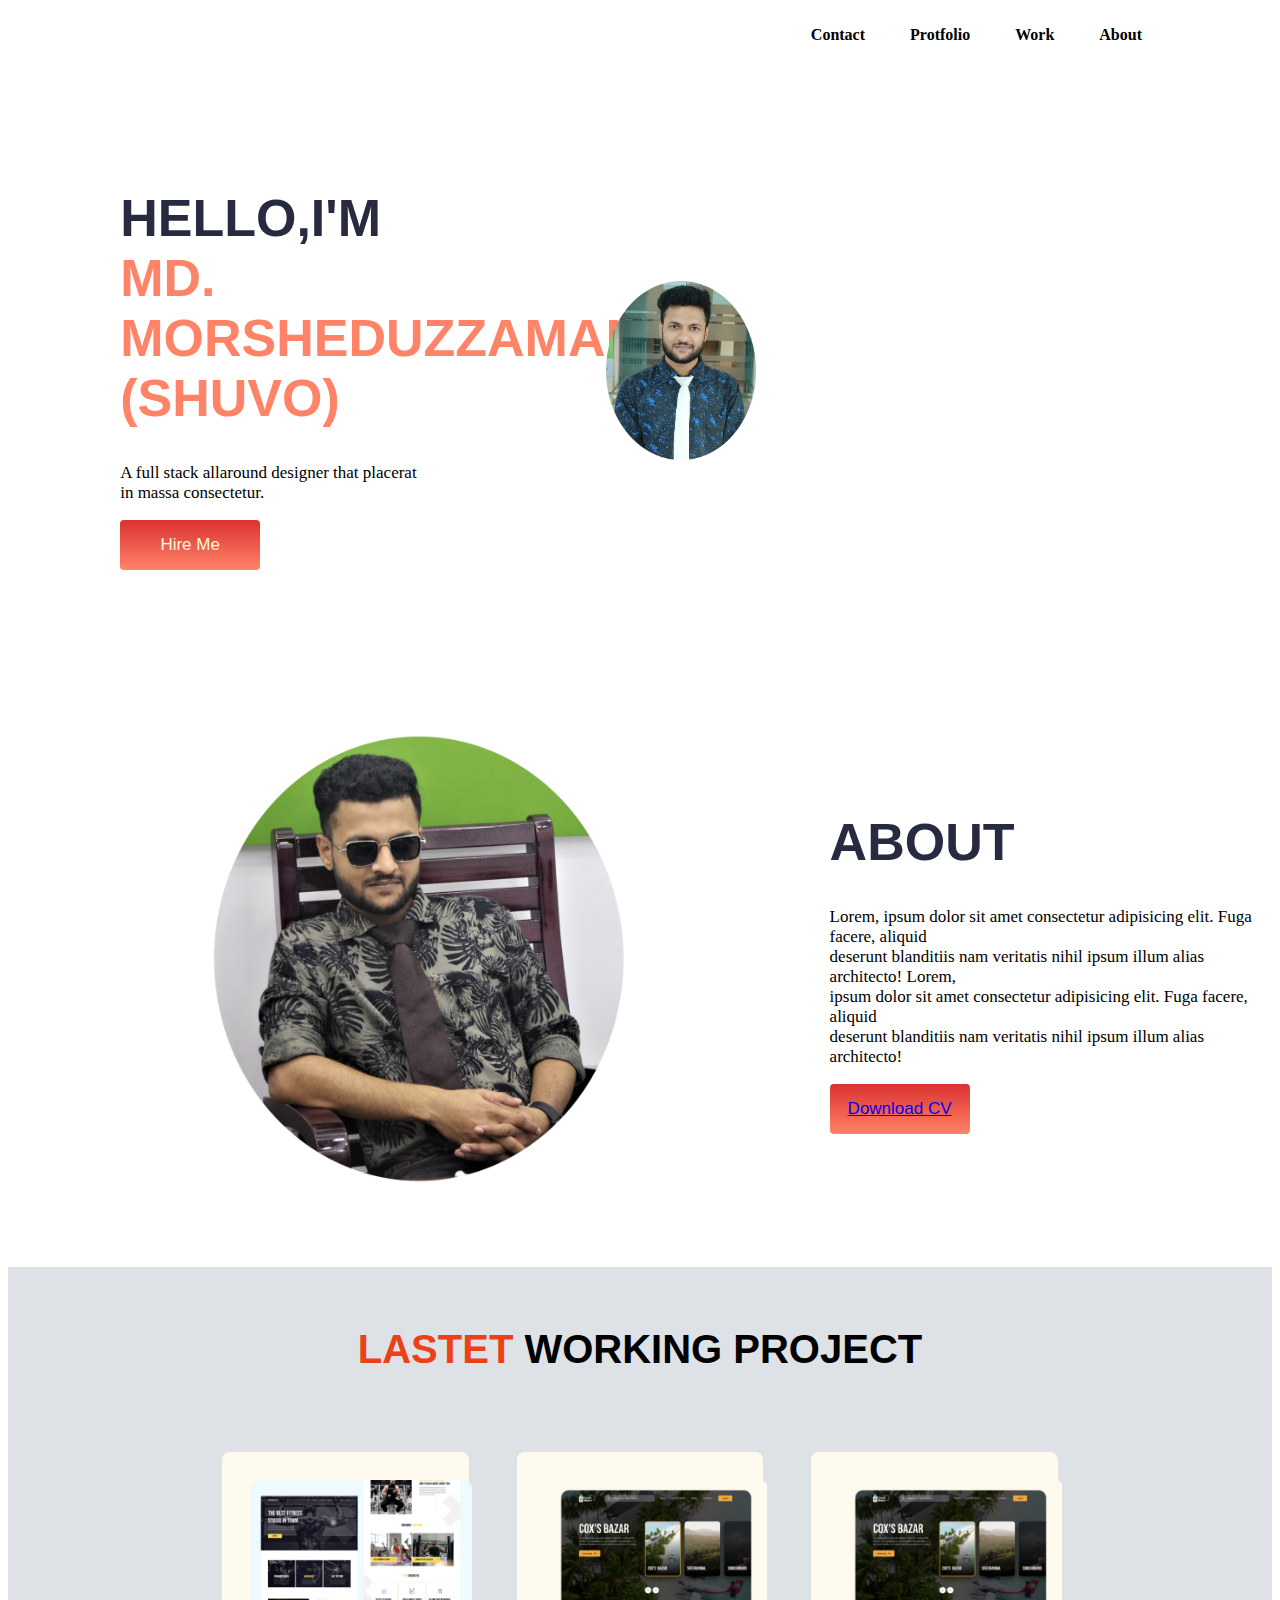
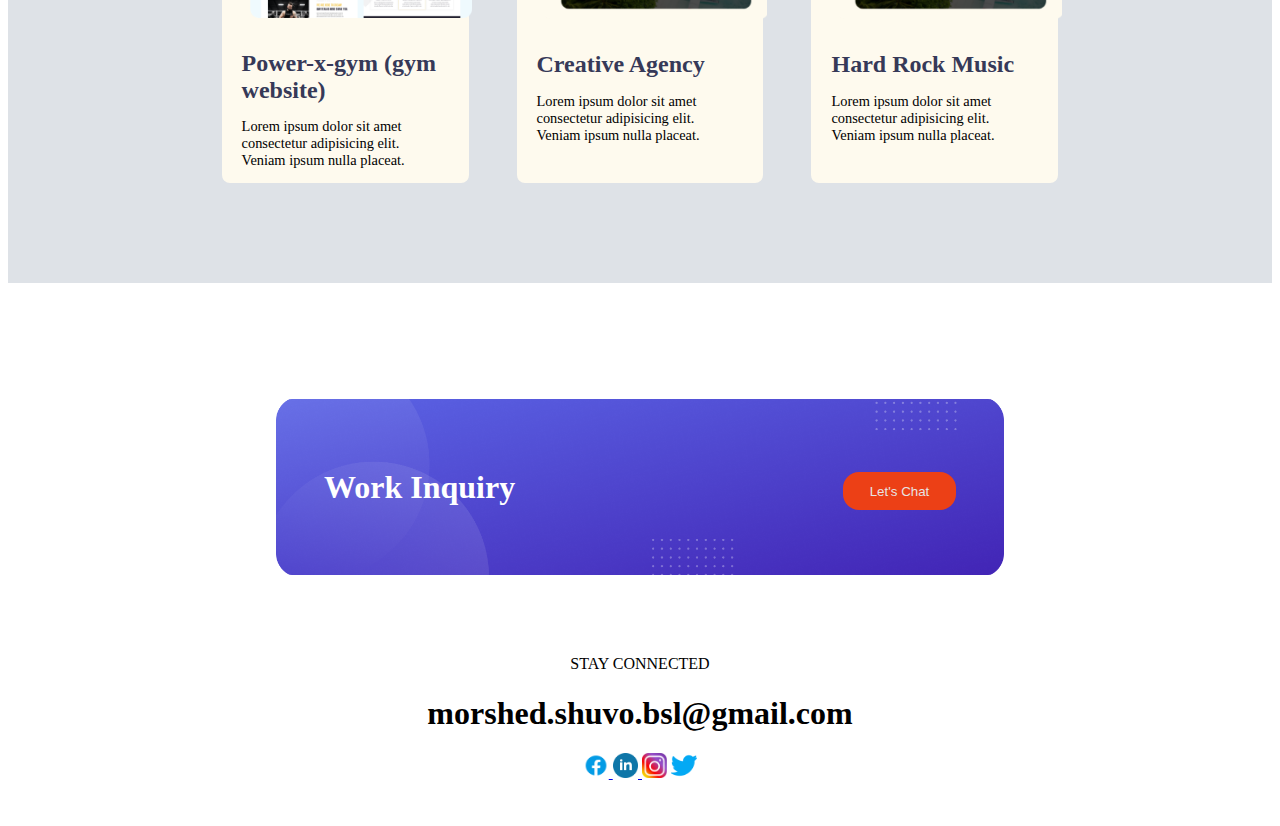
<file: index.html>
<!DOCTYPE html>
<html lang="en">
<head>
    <meta charset="UTF-8">
    <meta http-equiv="X-UA-Compatible" content="IE=edge">
    <meta name="viewport" content="width=device-width, initial-scale=1.0">
    <title>shuvo_portfolio_website</title>
    <link rel="stylesheet" href="style.css">
    <link rel="stylesheet" href="https://pro.fontawesome.com/releases/v5.10.0/css/all.css" integrity="sha384-AYmEC3Yw5cVb3ZcuHtOA93w35dYTsvhLPVnYs9eStHfGJvOvKxVfELGroGkvsg+p" crossorigin="anonymous"/>
</head>
<body>

    <header>
        <nav class="menu"> 
            <ul>
                <li><a href="#">About</a></li>
                <li><a href="#">Work</a></li>
                <li><a href="#">Protfolio</a></li>
                <li><a target="_blank" href="1st page/index.html">Contact</a></li>
            </ul>
         </nav>  
    </header>
    <br/>
    
<!--first section start-->
<section class="flex">
        <div class="b_content">
                    <h1 class="name">HELLO,I'M <br/> <span class="hight_light">Md. Morsheduzzaman (SHUVO) </span></h1>
                    <p>A full stack allaround designer that placerat <br/> in massa consectetur.</p>
                    <button>Hire Me</button>
        </div>
        <div class="b_content">
            <img src="images/pic1.png" alt="">
        </div>
        
</section>
<!--first section end -->

<!--second section start -->
<section class="flex">
    <div class="b_content">
        <img src="images/pic2.png" alt="">
    </div>
    
    <div class="b_content">
                <h1 class="name">ABOUT</h1>
                <p>Lorem, ipsum dolor sit amet consectetur adipisicing elit. Fuga facere, aliquid <br/> deserunt blanditiis nam veritatis nihil ipsum illum alias architecto! Lorem, <br/> ipsum dolor sit amet consectetur adipisicing elit. Fuga facere, aliquid <br/> deserunt blanditiis nam veritatis nihil ipsum illum alias architecto!</p>
                <button> <a target="_blank" href=" https://drive.google.com/file/d/13QuZ8HWlF6N-mxEfmom1bAgdFKXcugW2/view?usp=sharing">   <i class="fas fa-download"></i> Download CV   </a> </button>
    </div>
</section>
<!--second section end -->

<!--project start  -->

<section class="project_area">
    <h1 class="lastet">LASTET <span class="word">WORKING PROJECT</span> </h1>
    <div class="all_project">
        <div class="project">
            <img src="images/image 1.png" alt="">
            <h3 class="p_title"> Power-x-gym (gym website) </h3>
            <p class="p_discription">Lorem ipsum dolor sit amet consectetur adipisicing elit.<br/> Veniam ipsum nulla placeat.</p>
        </div>
    

        <div class="project">
            <img src="images/image 2.png" alt="">
            <h3 class="p_title"> Creative Agency </h3>
            <p class="p_discription">Lorem ipsum dolor sit amet consectetur adipisicing elit.<br/> Veniam ipsum nulla placeat.</p>
        </div>
   
        <div class="project">
            <img src="images/image 2.png" alt="">
            <h3 class="p_title"> Hard Rock Music</h3>
            <p class="p_discription">Lorem ipsum dolor sit amet consectetur adipisicing elit.<br/> Veniam ipsum nulla placeat.</p>
        </div>
    </div>
</section>
<!--project end  -->
<br/>
<br/>

<section class="work-inqury">
    <div class="inqury_content">
        <h1 class="inqury-title"> Work Inquiry </h1>
       <button class="inqury_button">Let's Chat</button>

    </div>
</section>

<footer class="f_last">
    <div class="last">
        <p>STAY CONNECTED</p>
        <h1>morshed.shuvo.bsl@gmail.com</h1> 
    </div>
    <div class="f-image">
       <a target="_blank" href="https://www.facebook.com/profile.php?id=100005243626199"> <img src="icons/facebook1.png" alt=""> </a>
       <a target="_blank" href="https://www.linkedin.com/in/md-morsheduzzaman-1710311b7/"><img src="icons/linkedin.png" alt=""> </a>
       <a target="_blank" href="https://www.instagram.com/shuvo_704/"> <img src="icons/image 7.png" alt=""></a>
       <a target="_blank" href="https://twitter.com/MdShuvoAhsan1"><img src="icons/twitter.png" alt=""> </a>
    </div>
</footer>

<br/>
<br/>
</body>
</html>
</file>
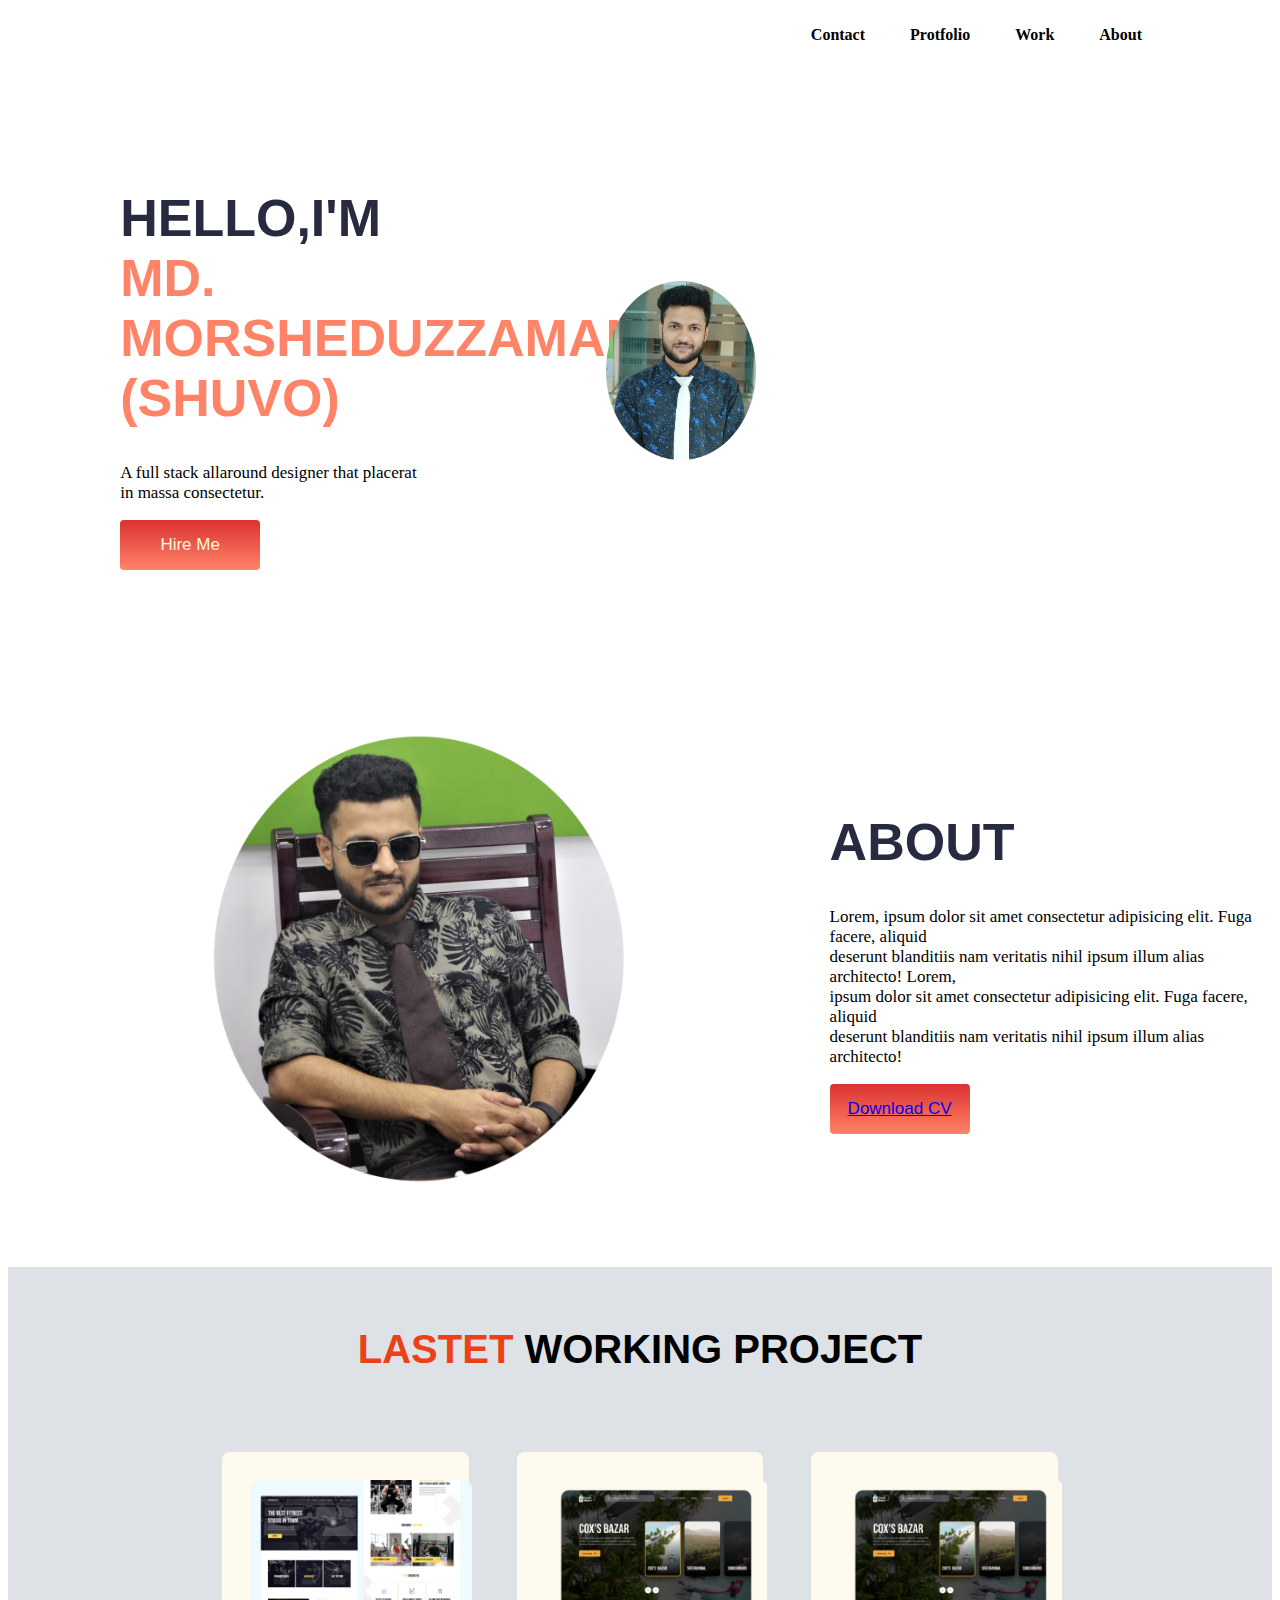
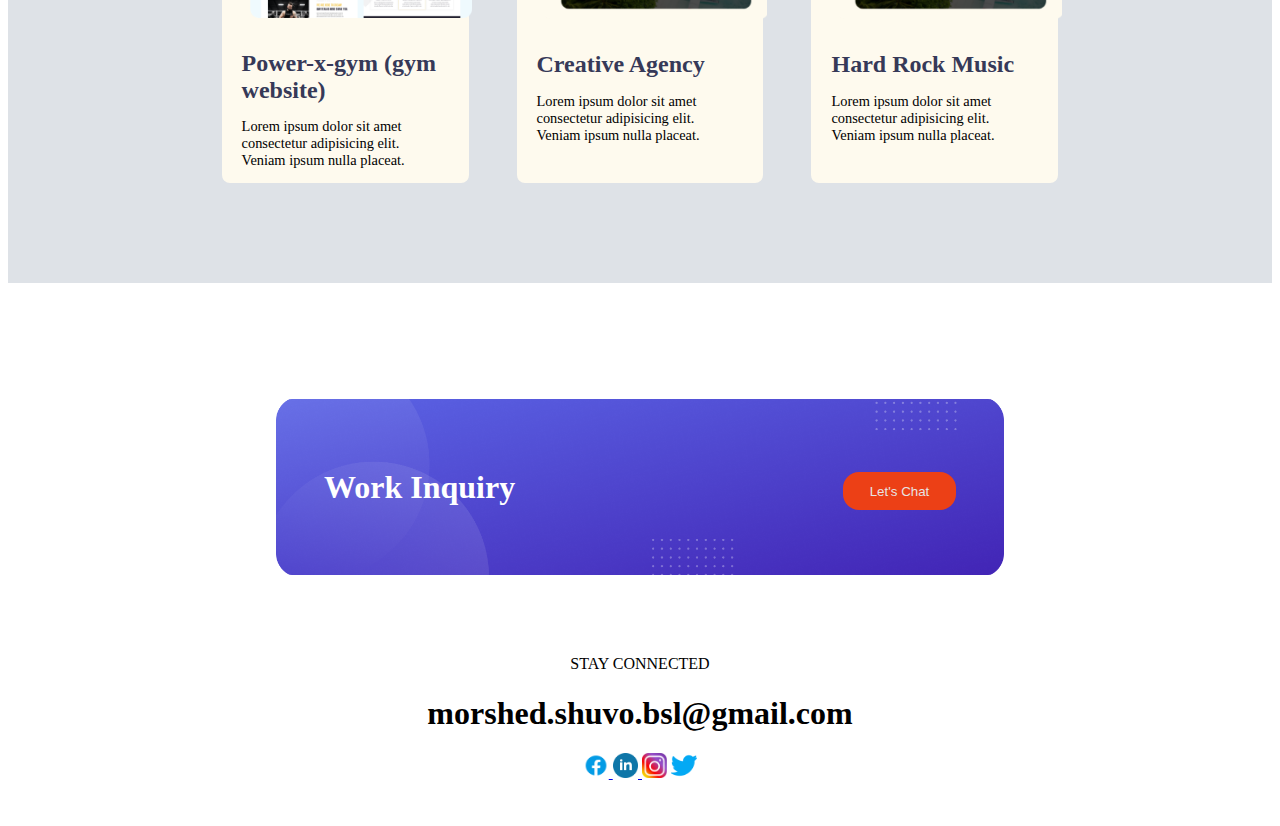
<file: Assigment-2.html>
<!DOCTYPE html>
<html lang="en">
<head>
    <meta charset="UTF-8">
    <meta http-equiv="X-UA-Compatible" content="IE=edge">
    <meta name="viewport" content="width=device-width, initial-scale=1.0">
    <title>Assigment2</title>
    <link rel="stylesheet" href="Assigment-2.css">
    <link rel="stylesheet" href="https://pro.fontawesome.com/releases/v5.10.0/css/all.css" integrity="sha384-AYmEC3Yw5cVb3ZcuHtOA93w35dYTsvhLPVnYs9eStHfGJvOvKxVfELGroGkvsg+p" crossorigin="anonymous"/>
</head>
<body>

    <header>
        <nav class="menu"> 
            <ul>
                <li><a href="#">About</a></li>
                <li><a href="#">Work</a></li>
                <li><a href="#">Protfolio</a></li>
                <li><a target="_blank" href="1st page/sub page.html">Contact</a></li>
            </ul>
         </nav>  
    </header>
    <br/>
    
<!--first section start-->
<section class="flex">
        <div class="b_content">
                    <h1 class="name">HELLO,I'M <br/> <span class="hight_light">Md. Morsheduzzaman (SHUVO) </span></h1>
                    <p>A full stack allaround designer that placerat <br/> in massa consectetur.</p>
                    <button>Hire Me</button>
        </div>
        <div class="b_content">
            <img src="images/pic1.png" alt="">
        </div>
        
</section>
<!--first section end -->

<!--second section start -->
<section class="flex">
    <div class="b_content">
        <img src="images/pic2.png" alt="">
    </div>
    
    <div class="b_content">
                <h1 class="name">ABOUT</h1>
                <p>Lorem, ipsum dolor sit amet consectetur adipisicing elit. Fuga facere, aliquid <br/> deserunt blanditiis nam veritatis nihil ipsum illum alias architecto! Lorem, <br/> ipsum dolor sit amet consectetur adipisicing elit. Fuga facere, aliquid <br/> deserunt blanditiis nam veritatis nihil ipsum illum alias architecto!</p>
                <button> <a target="_blank" href=" https://drive.google.com/file/d/13QuZ8HWlF6N-mxEfmom1bAgdFKXcugW2/view?usp=sharing">   <i class="fas fa-download"></i> Download CV   </a> </button>
    </div>
</section>
<!--second section end -->

<!--project start  -->

<section class="project_area">
    <h1 class="lastet">LASTET <span class="word">WORKING PROJECT</span> </h1>
    <div class="all_project">
        <div class="project">
            <img src="images/image 1.png" alt="">
            <h3 class="p_title"> Power-x-gym (gym website) </h3>
            <p class="p_discription">Lorem ipsum dolor sit amet consectetur adipisicing elit.<br/> Veniam ipsum nulla placeat.</p>
        </div>
    

        <div class="project">
            <img src="images/image 2.png" alt="">
            <h3 class="p_title"> Creative Agency </h3>
            <p class="p_discription">Lorem ipsum dolor sit amet consectetur adipisicing elit.<br/> Veniam ipsum nulla placeat.</p>
        </div>
   
        <div class="project">
            <img src="images/image 2.png" alt="">
            <h3 class="p_title"> Hard Rock Music</h3>
            <p class="p_discription">Lorem ipsum dolor sit amet consectetur adipisicing elit.<br/> Veniam ipsum nulla placeat.</p>
        </div>
    </div>
</section>
<!--project end  -->
<br/>
<br/>

<section class="work-inqury">
    <div class="inqury_content">
        <h1 class="inqury-title"> Work Inquiry </h1>
       <button class="inqury_button">Let's Chat</button>

    </div>
</section>

<footer class="f_last">
    <div class="last">
        <p>STAY CONNECTED</p>
        <h1>morshed.shuvo.bsl@gmail.com</h1> 
    </div>
    <div class="f-image">
       <a target="_blank" href="https://www.facebook.com/profile.php?id=100005243626199"> <img src="icons/facebook1.png" alt=""> </a>
       <a target="_blank" href="https://www.linkedin.com/in/md-morsheduzzaman-1710311b7/"><img src="icons/linkedin.png" alt=""> </a>
       <a target="_blank" href="https://www.instagram.com/shuvo_704/"> <img src="icons/image 7.png" alt=""></a>
       <a target="_blank" href="https://twitter.com/MdShuvoAhsan1"><img src="icons/twitter.png" alt=""> </a>
    </div>
</footer>

<br/>
<br/>
</body>
</html>
</file>
<file: style.css>
header{
  margin-top: 10px;
}

.menu{
    width: 100%; 
}

.menu ul {
    float: right;
    margin-right: 100px; 
    
}
.menu ul li{
   list-style: none;
   float: right;
   margin-right: 15px;   
}
.menu ul li a {
    font-size: 16px ;
    font-weight: 700;
    color: black;
    text-decoration: none;
    padding: 0px 15px;
    display: inline-block;
    transition: .3s; 
    
}
.menu ul li :last-child a{
    padding-right: 0; 
}
.menu ul li a:hover{
    color: rgb(231, 43, 74) ;
}

/*first section start*/
.flex{
    display: flex;
    align-items: center;
   
}
.b_content{
    width: 50%;
    padding-left: 15%;
    font-size: 26px;
}

.name{
    text-transform: uppercase;
    margin-top: 10rem;
    font-family: sans-serif;
    color: #272A40;
}
.hight_light{
    color: #ff8367;
}
.b_content p{
    font-size: 17px;
}
.b_content button{
    background-image: linear-gradient(rgb(219, 50, 50), #ff8367);
    color: cornsilk;
    border: none;
    width: 140px;
    height: 50px;
    font-size: 17px;
    text-decoration: none;
    border-radius: 0.25rem;
}
.b_content img{
    width: 100%;
    margin-top: 150px;
}
/*first section end */

.project_area{
    background-color: #dee2e7;
}
.lastet{
    font-family: sans-serif;
    font-size: 40px;
    text-align: center;
    margin-top: 50px;
    padding-top: 60px;
    color: rgb(236, 64, 22);
}
.word{
    color: black;
}
.all_project{
    display: flex;
    margin-top: 5rem;
    margin-left: 15%;
    margin-right: 15%;
    
}
.project{
    width: 30%;
    background: #FEFAEE;
    border-radius: 0.5rem;
    margin: 0 1.5rem;
    margin-bottom: 100px;
  
}
.project img{
    width: 90%;
    margin: 28px;
}
.p_title{
    color: #363958;
    padding-left: 1.25rem;
    font-size: 1.5rem;
    margin-bottom: 0px;
    margin-top: 0px;
}
.p_discription{
    font-size: 0.9rem;
    padding-left:1.25rem ;
}

.work-inqury{
    margin-top: 5rem;
}
.inqury_content{ 
    background-image: url(shapes/Group1.png);
    background-repeat: no-repeat;
    background-size: cover;
    background-position: center;
    width: 50%;
    margin: 0 auto;
    padding: 3rem;
    border-radius: 1rem;
    display: flex;
    justify-content: space-between;
}
.inqury-title{
    color: white;
    font-size: 2rem;
}
.inqury_button{
    background-color: rgb(236, 64, 22);
    color: rgb(231, 228, 228);
    width: 113px;
    height: 38px;
    border: none;
    border-radius: 1rem;
    margin-top: 25px;
}

.f_last{
    margin-top: 80px;
    text-align: center;
   
}
.f-image img{
    width: 2%;

}
</file>
<file: Assigment-2.css>
header{
  margin-top: 10px;
}

.menu{
    width: 100%; 
}

.menu ul {
    float: right;
    margin-right: 100px; 
    
}
.menu ul li{
   list-style: none;
   float: right;
   margin-right: 15px;   
}
.menu ul li a {
    font-size: 16px ;
    font-weight: 700;
    color: black;
    text-decoration: none;
    padding: 0px 15px;
    display: inline-block;
    transition: .3s; 
    
}
.menu ul li :last-child a{
    padding-right: 0; 
}
.menu ul li a:hover{
    color: rgb(231, 43, 74) ;
}

/*first section start*/
.flex{
    display: flex;
    align-items: center;
   
}
.b_content{
    width: 50%;
    padding-left: 15%;
    font-size: 26px;
}

.name{
    text-transform: uppercase;
    margin-top: 10rem;
    font-family: sans-serif;
    color: #272A40;
}
.hight_light{
    color: #ff8367;
}
.b_content p{
    font-size: 17px;
}
.b_content button{
    background-image: linear-gradient(rgb(219, 50, 50), #ff8367);
    color: cornsilk;
    border: none;
    width: 140px;
    height: 50px;
    font-size: 17px;
    text-decoration: none;
    border-radius: 0.25rem;
}
.b_content img{
    width: 100%;
    margin-top: 150px;
}
/*first section end */

.project_area{
    background-color: #dee2e7;
}
.lastet{
    font-family: sans-serif;
    font-size: 40px;
    text-align: center;
    margin-top: 50px;
    padding-top: 60px;
    color: rgb(236, 64, 22);
}
.word{
    color: black;
}
.all_project{
    display: flex;
    margin-top: 5rem;
    margin-left: 15%;
    margin-right: 15%;
    
}
.project{
    width: 30%;
    background: #FEFAEE;
    border-radius: 0.5rem;
    margin: 0 1.5rem;
    margin-bottom: 100px;
  
}
.project img{
    width: 90%;
    margin: 28px;
}
.p_title{
    color: #363958;
    padding-left: 1.25rem;
    font-size: 1.5rem;
    margin-bottom: 0px;
    margin-top: 0px;
}
.p_discription{
    font-size: 0.9rem;
    padding-left:1.25rem ;
}

.work-inqury{
    margin-top: 5rem;
}
.inqury_content{ 
    background-image: url(shapes/Group1.png);
    background-repeat: no-repeat;
    background-size: cover;
    background-position: center;
    width: 50%;
    margin: 0 auto;
    padding: 3rem;
    border-radius: 1rem;
    display: flex;
    justify-content: space-between;
}
.inqury-title{
    color: white;
    font-size: 2rem;
}
.inqury_button{
    background-color: rgb(236, 64, 22);
    color: rgb(231, 228, 228);
    width: 113px;
    height: 38px;
    border: none;
    border-radius: 1rem;
    margin-top: 25px;
}

.f_last{
    margin-top: 80px;
    text-align: center;
   
}
.f-image img{
    width: 2%;

}
</file>
